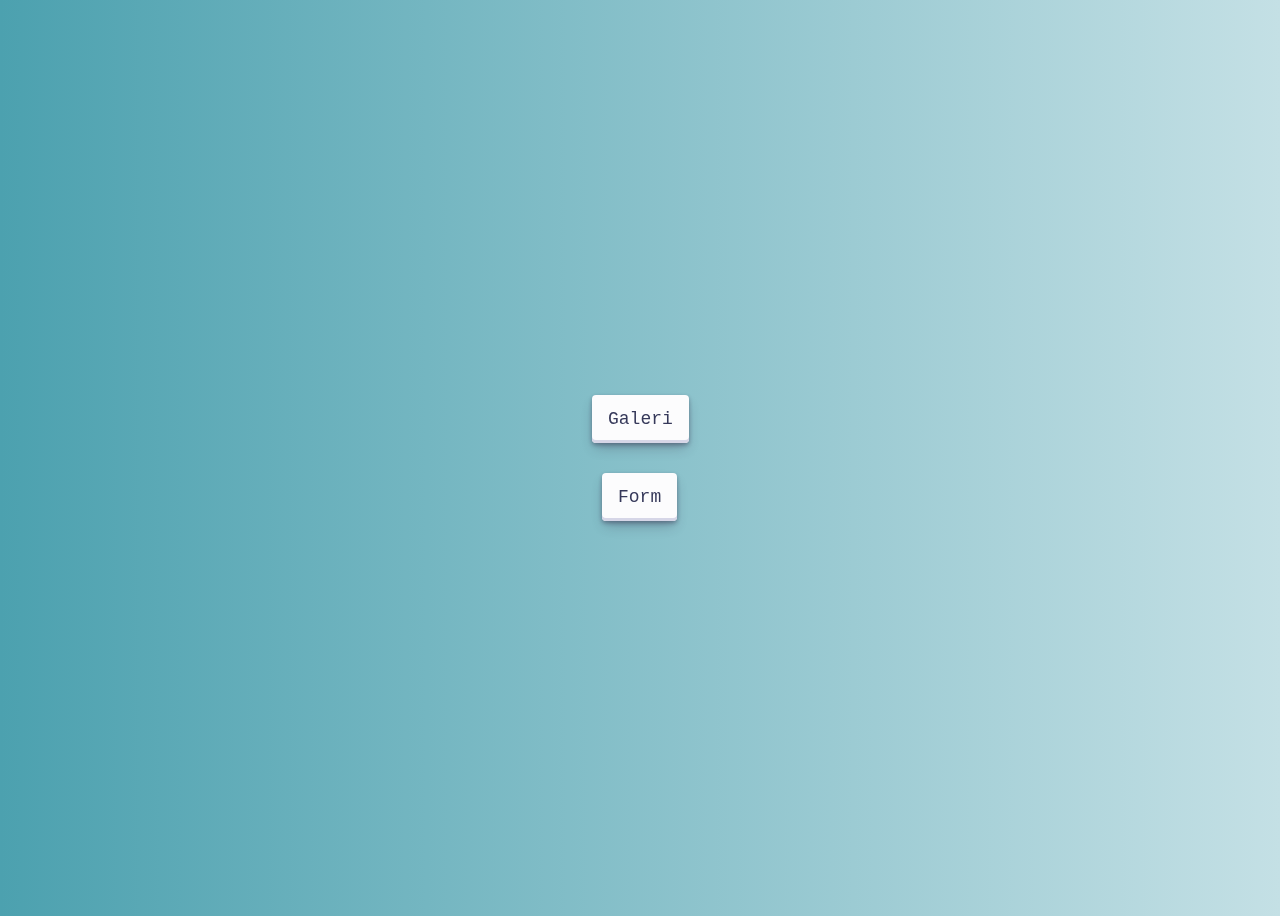
<file: src/index.html>
<!DOCTYPE html>
<html lang="en">
  <head>
    <meta charset="UTF-8" />
    <!-- <link rel="stylesheet" href="./css/style.css" /> -->
    <link rel="stylesheet" href="./css/index.css" />
    <meta name="viewport" content="width=device-width, initial-scale=1.0" />
    <title>Vite App</title>
  </head>
  <body>
    <div class="index-container">
      <a href="./01-gallery.html" class="button-30">Galeri</a>
      <a href="./02-form.html" class="button-30">Form</a>
    </div>
  </body>
</html>
</file>
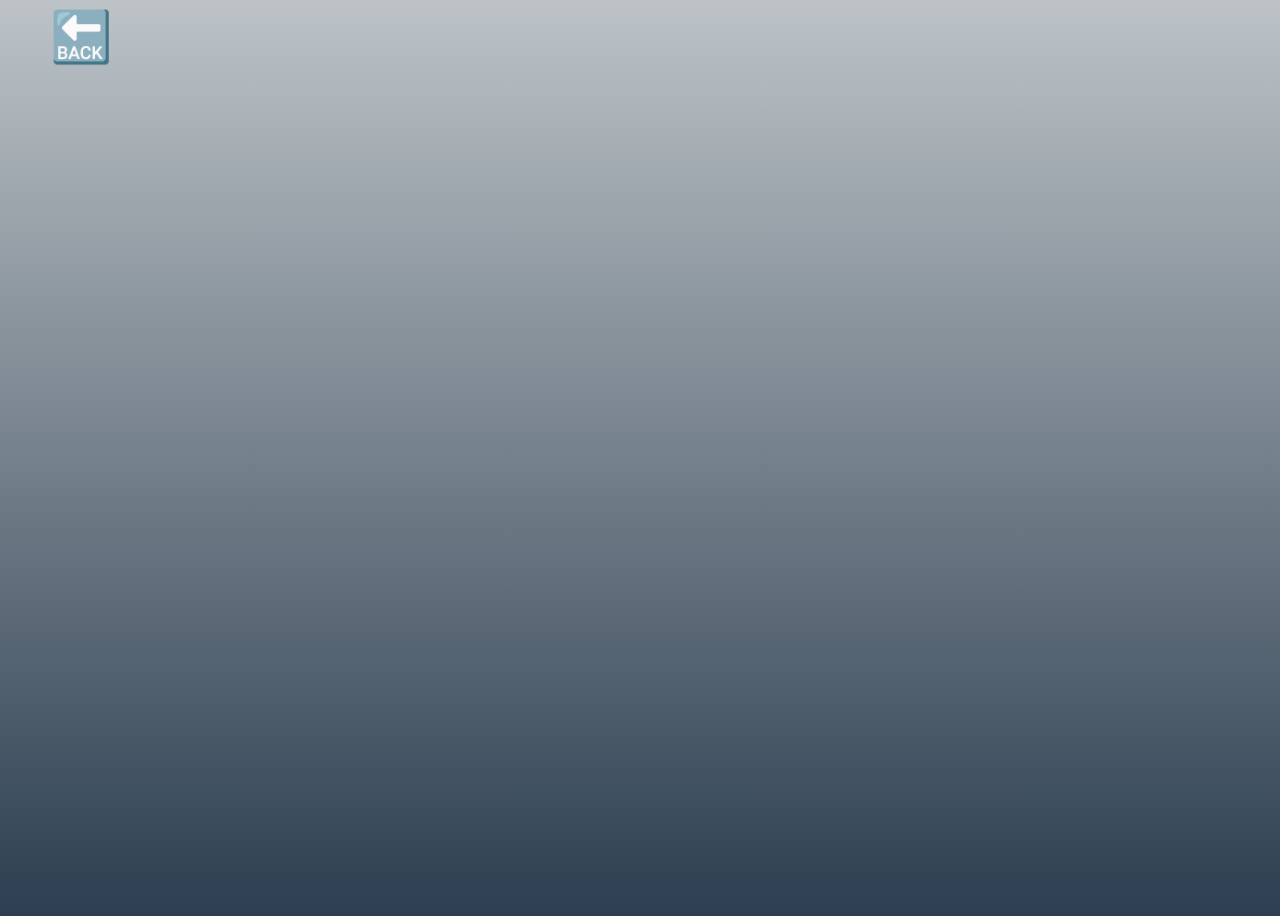
<file: src/01-gallery.html>
<!DOCTYPE html>
<html lang="en">
  <head>
    <meta charset="UTF-8" />
    <link rel="icon" type="image/svg+xml" href="/vite.svg" />
    <link rel="stylesheet" href="./css/gallery.css" />
    <meta name="viewport" content="width=device-width, initial-scale=1.0" />
    <title>Vite App</title>
  </head>
  <body>
    <a href="./index.html" class="back-arrow">🔙</a>
    <ul class="gallery"></ul>
    <script type="module" src="./js/01-gallery.js"></script>
  </body>
</html>
</file>
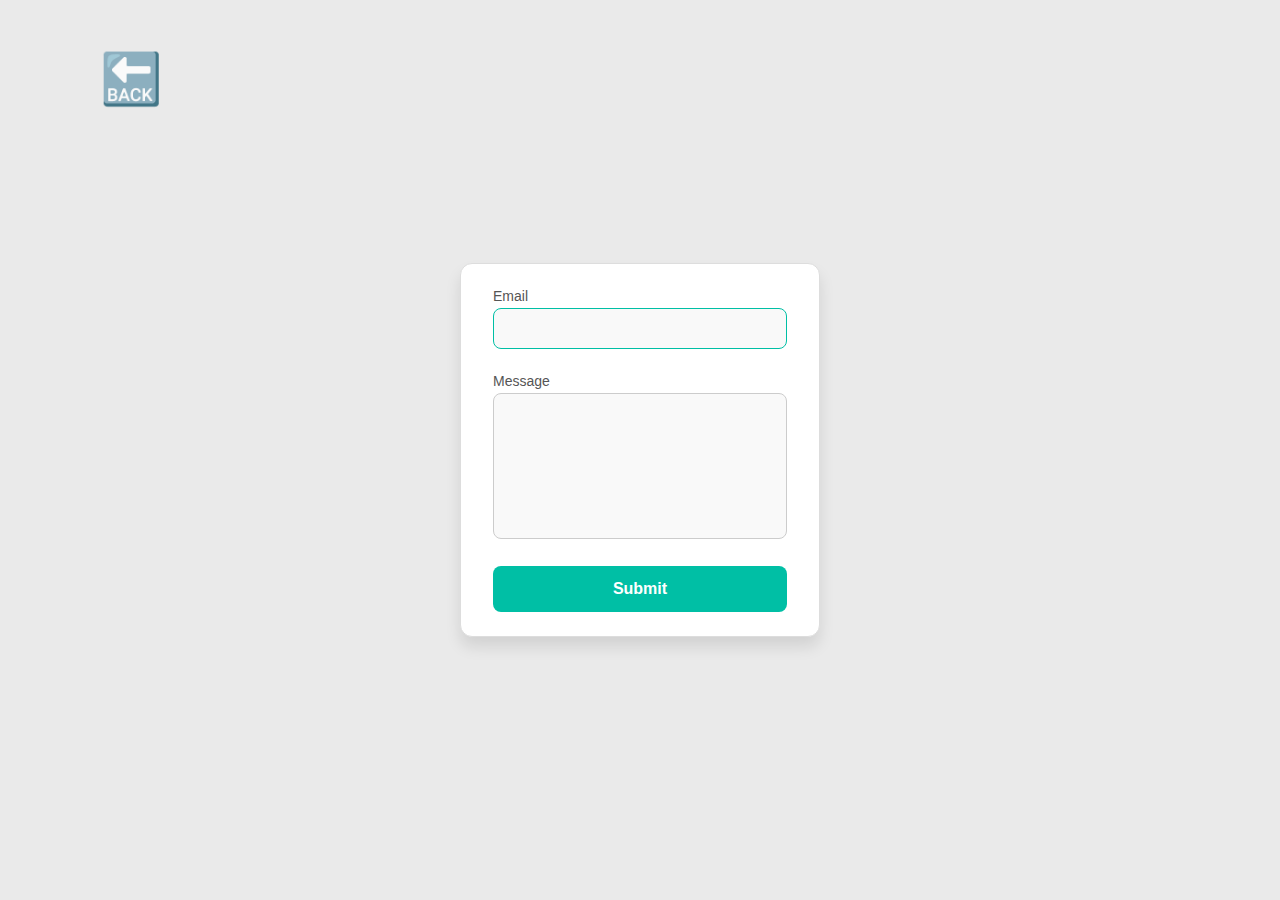
<file: src/02-form.html>
<!DOCTYPE html>
<html lang="en">
  <head>
    <meta charset="UTF-8" />
    <link rel="stylesheet" href="./css/form.css" />
    <meta name="viewport" content="width=device-width, initial-scale=1.0" />
    <title>Vite App</title>
  </head>
  <body>
    <a href="./index.html" class="back-arrow">🔙</a>
    <form class="feedback-form" autocomplete="off">
      <label>
        Email
        <input type="email" name="email" autofocus />
      </label>
      <label>
        Message
        <textarea name="message" rows="8"></textarea>
      </label>
      <button type="submit">Submit</button>
    </form>

    <script type="module" src="./js/02-form.js"></script>
  </body>
</html>
</file>
<file: src/css/index.css>
html {
  margin: 0;
  padding: 0;
}

body {
  background-image: linear-gradient(to right, #4ca1af, #c4e0e5);
}

.button-30 {
  align-items: center;
  appearance: none;
  background-color: #fcfcfd;
  border-radius: 4px;
  border-width: 0;
  box-shadow: rgba(45, 35, 66, 0.4) 0 2px 4px,
    rgba(45, 35, 66, 0.3) 0 7px 13px -3px, #d6d6e7 0 -3px 0 inset;
  box-sizing: border-box;
  color: #36395a;
  cursor: pointer;
  display: inline-flex;
  font-family: "JetBrains Mono", monospace;
  height: 48px;
  justify-content: center;
  line-height: 1;
  list-style: none;
  overflow: hidden;
  padding-left: 16px;
  padding-right: 16px;
  position: relative;
  text-align: left;
  text-decoration: none;
  transition: box-shadow 0.15s, transform 0.15s;
  user-select: none;
  -webkit-user-select: none;
  touch-action: manipulation;
  white-space: nowrap;
  will-change: box-shadow, transform;
  font-size: 18px;
}

.button-30:focus {
  box-shadow: #d6d6e7 0 0 0 1.5px inset, rgba(45, 35, 66, 0.4) 0 2px 4px,
    rgba(45, 35, 66, 0.3) 0 7px 13px -3px, #d6d6e7 0 -3px 0 inset;
}

.button-30:hover {
  box-shadow: rgba(45, 35, 66, 0.4) 0 4px 8px,
    rgba(45, 35, 66, 0.3) 0 7px 13px -3px, #d6d6e7 0 -3px 0 inset;
  transform: translateY(-2px);
}

.button-30:active {
  box-shadow: #d6d6e7 0 3px 7px inset;
  transform: translateY(2px);
}

.index-container {
  display: flex;
  flex-direction: column;
  justify-content: center;
  align-items: center;
  height: 100vh;
  overflow: hidden;
  gap: 30px;
}
</file>
<file: src/css/gallery.css>
html {
  box-sizing: border-box;
}

body {
  background-image: linear-gradient(#bdc3c7, #2c3e50);
  height: 100vh;
  overflow: hidden;
}

*,
*::before,
*::after {
  box-sizing: inherit;
}

p,
h1,
h2,
h3,
h4,
h5,
h6 {
  margin: 0;
}

ul,
ol {
  margin: 0;
  padding: 0;
  list-style: none;
}

button {
  cursor: pointer;
}

img {
  display: block;
  max-width: 100%;
  height: auto;
}

address {
  font-style: normal;
}

a {
  text-decoration: none;
  color: inherit;
}
/* ----------------------------------------------------------------------------- */

.gallery {
  max-width: 1080px;
  margin: 0 auto;
  display: flex;
  flex-wrap: wrap;
  row-gap: 30px;
  column-gap: 82px;
}

.gallery-item {
  width: 305px;
  transition: 0.2s ease-in;
}

.gallery-item:hover {
  scale: 1.1;
}

.gallery-image {
  width: 100%;
  display: block;
  object-fit: cover;
}

.back-arrow {
  font-size: 50px;
  position: absolute;
  left: 50px;
}
</file>
<file: src/css/form.css>
html {
  box-sizing: border-box;
}

*,
*::before,
*::after {
  box-sizing: inherit;
}

p,
h1,
h2,
h3,
h4,
h5,
h6 {
  margin: 0;
}

ul,
ol {
  margin: 0;
  padding: 0;
  list-style: none;
}

button {
  cursor: pointer;
}

img {
  display: block;
  max-width: 100%;
  height: auto;
}

address {
  font-style: normal;
}

a {
  text-decoration: none;
  color: inherit;
}

.back-arrow {
  font-size: 50px;
  position: absolute;
  top: 50px;
  left: 100px;
}

body {
  margin: 0;
  padding: 0;
  box-sizing: border-box;
  display: flex;
  justify-content: center;
  align-items: center;
  min-height: 100vh;
  font-family: 'Helvetica Neue', sans-serif;
  background-color: #eaeaea;
}

.feedback-form {
  background-color: #ffffff;
  padding: 24px 32px;
  border-radius: 12px;
  border: 1px solid #ddd;
  width: 100%;
  max-width: 360px;
  box-shadow: 0 10px 15px rgba(0, 0, 0, 0.1);
  transition: transform 0.3s ease-in-out;
}

.feedback-form:hover {
  transform: scale(1.02);
}

.feedback-form label {
  display: block;
  margin-bottom: 8px;
  font-size: 14px;
  color: #555;
}

.feedback-form input[type='email'],
.feedback-form textarea {
  width: 100%;
  padding: 12px 14px;
  margin-top: 4px;
  margin-bottom: 16px;
  border: 1px solid #ccc;
  border-radius: 8px;
  background-color: #f9f9f9;
  outline: none;
  transition: border-color 0.3s ease;
  resize: none;
}

.feedback-form input[type='email']:focus,
.feedback-form textarea:focus {
  border-color: #00bfa5;
}

.feedback-form button {
  width: 100%;
  padding: 14px;
  background-color: #00bfa5;
  color: #fff;
  border: none;
  border-radius: 8px;
  cursor: pointer;
  font-size: 16px;
  font-weight: bold;
  transition: background-color 0.3s ease;
}

.feedback-form button:hover {
  background-color: #009688;
}
</file>
